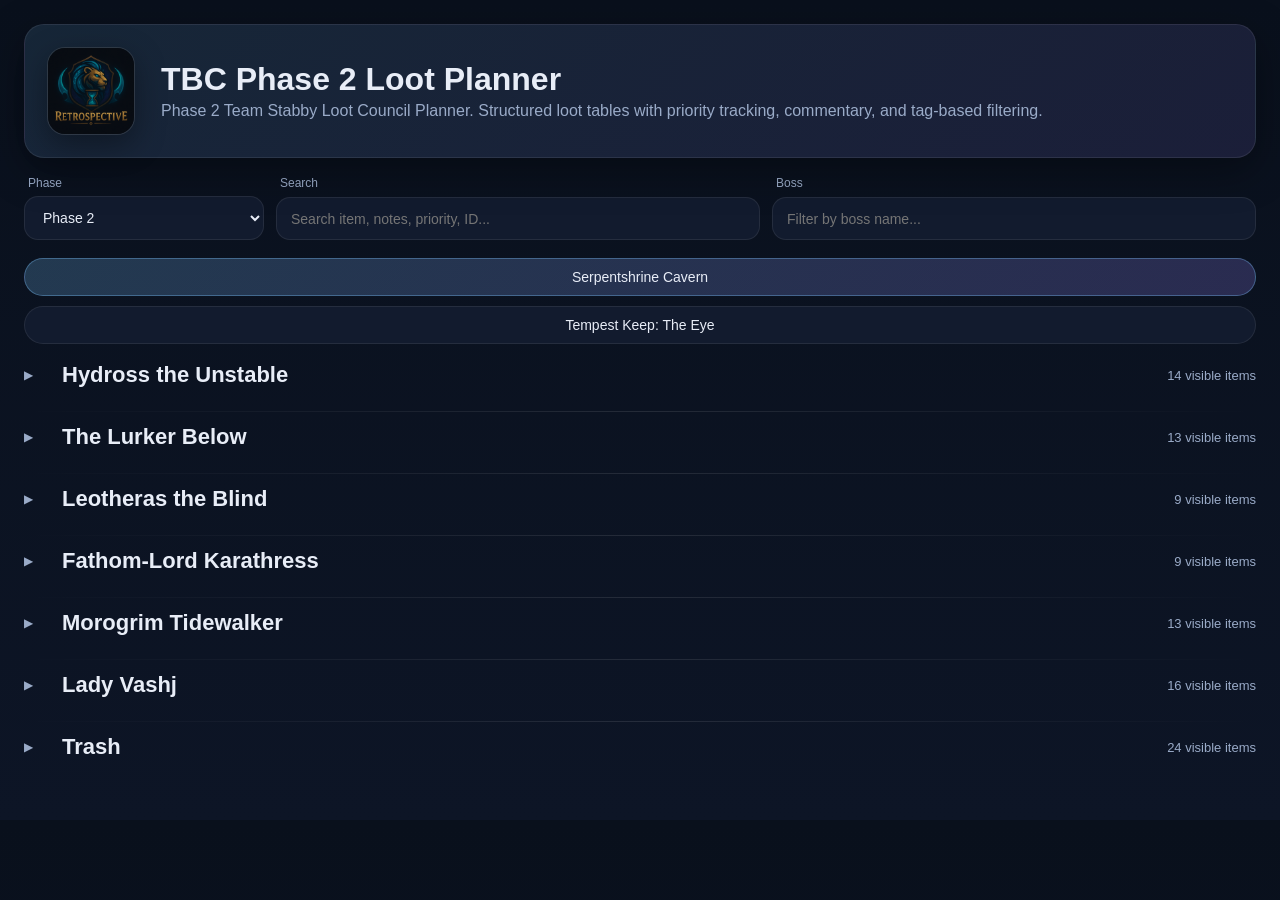
<file: index.html>
<!DOCTYPE html>
<html lang="en">
<head>
  <meta charset="UTF-8" />
  <meta name="viewport" content="width=device-width, initial-scale=1.0" />
  <title>TBC Loot Planner</title>
  <link rel="stylesheet" href="styles.css" />
</head>
<body>
  <div class="wrap">
    <section class="hero">
<div class="hero-logo-wrap"><img class="guild-logo" src="Assets/guild-logo.png" alt="Guild logo"></div>
<div class="hero-text">
    <h1 id="appTitle">TBC Phase 2 Loot Planner</h1>
    <p id="appSubtitle">Team Stabby Loot Council Planner. Structured loot tables with priority tracking, commentary, and tag-based filtering.</p>
  </div>
    </section>

    <div class="toolbar">
      <label class="control-group">
        <span>Phase</span>
        <select id="phaseSelect" aria-label="Select phase"></select>
      </label>
      <label class="control-group">
        <span>Search</span>
        <input id="search" type="text" placeholder="Search item, notes, priority, ID..." />
      </label>
      <label class="control-group">
        <span>Boss</span>
        <input id="bossFilter" type="text" placeholder="Filter by boss name..." />
      </label>
    </div>

    <div class="raid-tabs" id="raidTabs"></div>

    <main id="app"></main>
  </div>

  <script src="app.js"></script>

  <script>
    var whTooltips = {
      colorLinks: true,
      iconizeLinks: false,
      renameLinks: false
    };
  </script>
  <script src="https://wow.zamimg.com/widgets/power.js"></script>

</body>
</html>
</file>
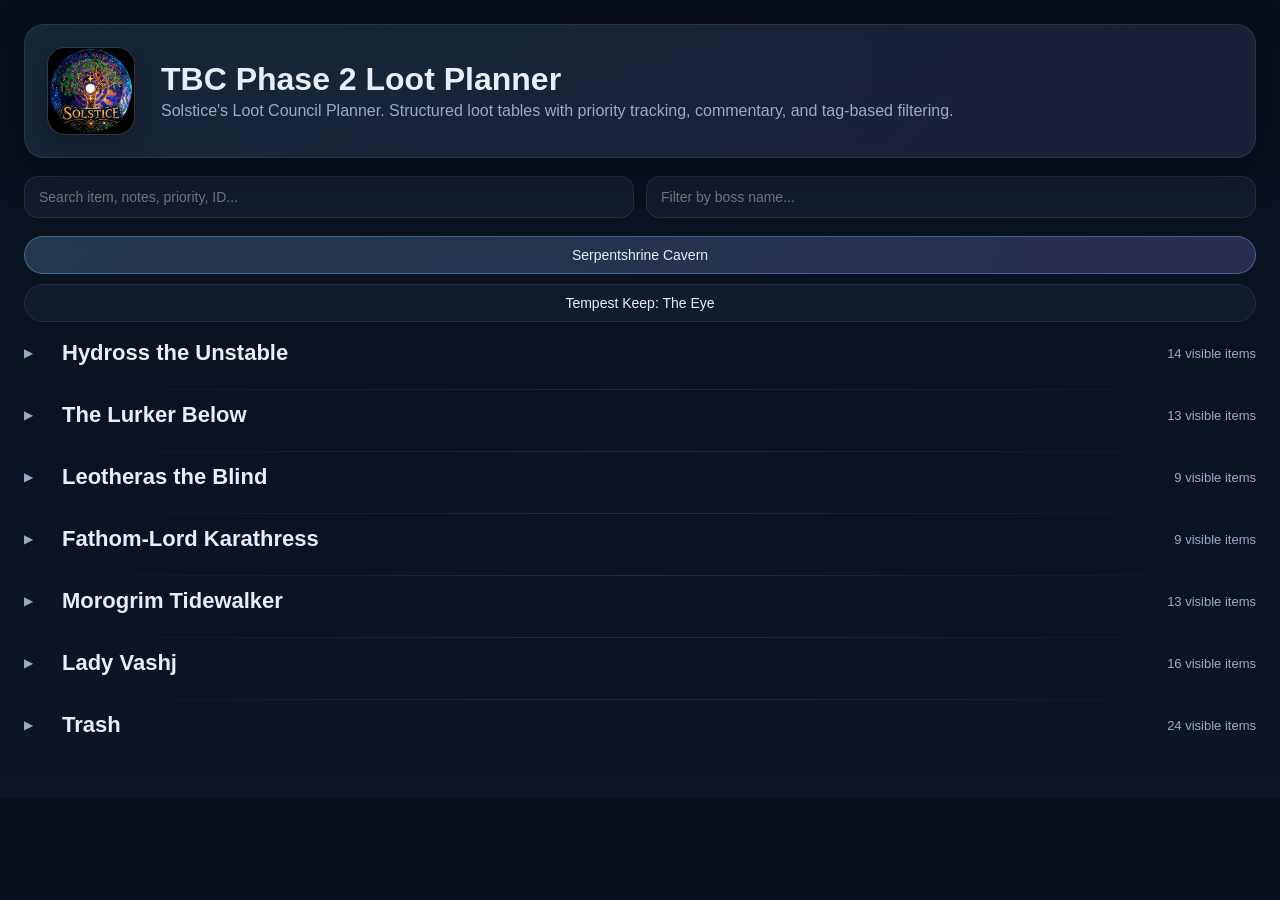
<file: Solstice/index.html>
<!DOCTYPE html>
<html lang="en">
<head>
  <meta charset="UTF-8" />
  <meta name="viewport" content="width=device-width, initial-scale=1.0" />
  <title>TBC Phase 2 Loot Planner</title>
  <link rel="stylesheet" href="styles.css" />
</head>
<body>
  <div class="wrap">
    <section class="hero">
<div class="hero-logo-wrap"><img class="guild-logo" src="Assets/guild-logo.png" alt="Guild logo"></div>
<div class="hero-text">
    <h1>TBC Phase 2 Loot Planner</h1>
    <p> Solstice's Loot Council Planner. Structured loot tables with priority tracking, commentary, and tag-based filtering.</p>
  </div>
    </section>

    <div class="toolbar">
      <input id="search" type="text" placeholder="Search item, notes, priority, ID..." />
      <input id="bossFilter" type="text" placeholder="Filter by boss name..." />
    </div>

    <div class="raid-tabs" id="raidTabs"></div>

    <main id="app"></main>
  </div>

  <script src="app.js"></script>

  <script>
    var whTooltips = {
      colorLinks: true,
      iconizeLinks: false,
      renameLinks: false
    };
  </script>
  <script src="https://wow.zamimg.com/widgets/power.js"></script>

</body>
</html>
</file>
<file: styles.css>
:root {
  --bg: #0b1220;
  --panel: #121b2e;
  --panel-2: #18243b;
  --text: #e8edf7;
  --muted: #9aabc8;
  --border: rgba(255,255,255,.08);
  --shadow: 0 12px 40px rgba(0,0,0,.35);
}
* { box-sizing: border-box; }
body {
  margin: 0;
  font-family: Inter, Segoe UI, Arial, sans-serif;
  background: linear-gradient(180deg, #09101c 0%, #0d1526 100%);
  color: var(--text);
}
.wrap {
  max-width: 1400px;
  margin: 0 auto;
  padding: 24px;
}
.hero {
  display: grid;
  gap: 12px;
  padding: 22px;
  border: 1px solid var(--border);
  border-radius: 20px;
  background: linear-gradient(135deg, rgba(124,199,255,.12), rgba(157,135,255,.12));
  box-shadow: var(--shadow);
  margin-bottom: 18px;
}
.hero h1 { margin: 0; font-size: 32px; line-height: 1.1; }
.hero p { margin: 0; color: var(--muted); max-width: 1000px; }
.toolbar {
  display: grid;
  grid-template-columns: minmax(180px, 240px) 1fr 1fr;
  gap: 12px;
  margin-bottom: 18px;
}
.control-group {
  display: grid;
  gap: 6px;
}
.control-group span {
  color: var(--muted);
  font-size: 12px;
  padding-left: 4px;
}
input, select, button, .pill {
  width: 100%;
  border: 1px solid var(--border);
  background: var(--panel);
  color: var(--text);
  border-radius: 14px;
  padding: 12px 14px;
  font-size: 14px;
}
.raid-tabs {
  display: flex;
  gap: 10px;
  margin-bottom: 18px;
  flex-wrap: wrap;
}
.raid-tab {
  border: 1px solid var(--border);
  background: var(--panel);
  color: var(--text);
  border-radius: 999px;
  padding: 10px 16px;
  cursor: pointer;
}
.raid-tab.active {
  background: linear-gradient(135deg, rgba(124,199,255,.22), rgba(157,135,255,.22));
  border-color: rgba(124,199,255,.35);
}
.boss-section { margin-bottom: 22px; }
.boss-head {
  display: flex;
  justify-content: space-between;
  align-items: end;
  gap: 12px;
  margin-bottom: 10px;
}
.boss-head h2 { margin: 0; font-size: 22px; }
.boss-head .meta { color: var(--muted); font-size: 13px; }
.cards {
  display: grid;
  grid-template-columns: repeat(auto-fill, minmax(290px, 1fr));
  gap: 14px;
}
.card {
  position: relative;
  background: linear-gradient(180deg, var(--panel), var(--panel-2));
  border: 1px solid var(--border);
  border-radius: 18px;
  padding: 16px;
  box-shadow: var(--shadow);
  min-height: 230px;
  overflow: visible;
}
.card h3 { margin: 0 0 8px 0; font-size: 18px; line-height: 1.2; }
.sub { color: var(--muted); font-size: 13px; margin-bottom: 12px; }
.prio {
  display: flex;
  flex-wrap: wrap;
  gap: 8px;
  margin-bottom: 10px;
}
.badge {
  border-radius: 999px;
  padding: 6px 10px;
  font-size: 12px;
  background: rgba(255,255,255,.04);
  border: 1px solid rgba(255,255,255,.18);
  color: #fff;
}
.class-badge {
  display: inline-flex;
  align-items: center;
  gap: 8px;
  padding: 5px 10px 5px 7px;
  font-weight: 600;
}
.class-icon {
  width: 20px;
  height: 20px;
  flex: 0 0 20px;
  border-radius: 4px;
  object-fit: contain;
  object-position: center;
  box-shadow: inset 0 0 0 1px rgba(255,255,255,.08);
}
.notes {
  color: #dbe4f7;
  font-size: 14px;
  line-height: 1.45;
  margin: 0;
}
.itemid {
  margin-top: 10px;
  color: var(--muted);
  font-size: 12px;
}
.empty {
  border: 1px dashed var(--border);
  border-radius: 18px;
  padding: 18px;
  color: var(--muted);
  background: rgba(255,255,255,.02);
}
.empty.compact {
  padding: 10px 14px;
  border-radius: 999px;
}
.footer-note {
  margin-top: 18px;
  color: var(--muted);
  font-size: 13px;
  line-height: 1.5;
}
code { color: #d6ebff; }
@media (max-width: 900px) {
  .toolbar { grid-template-columns: 1fr; }
}


.wowhead-link {
  color: #7cc7ff;
  text-decoration: none;
}

.wowhead-link:hover {
  text-decoration: underline;
}


.tags {
  display: flex;
  flex-wrap: wrap;
  gap: 6px;
  align-items: center;
  margin-top: 12px;
  padding-top: 10px;
  border-top: 1px solid rgba(255,255,255,.08);
}

.tags-label {
  color: var(--muted);
  font-size: 12px;
  margin-right: 2px;
}

.tag {
  display: inline-flex;
  align-items: center;
  border-radius: 999px;
  padding: 4px 8px;
  font-size: 12px;
  line-height: 1;
  color: #dbe4f7;
  background: rgba(124,199,255,.10);
  border: 1px solid rgba(124,199,255,.22);
}


.card {
  position: relative;
}




.card {
  position: relative;
  overflow: visible;
}

/* Avoid showing the card tag tooltip while hovering the item name, so Wowhead remains the main tooltip there. */
.card:has(.wowhead-link:hover) 



/* Tag popup is pinned over the Item ID line and slides up from it. */
.card {
  position: relative;
}

.card-hover-zone {
  position: relative;
}

.itemid-wrap {
  position: relative;
  margin-top: 10px;
}

.itemid-wrap .itemid {
  position: relative;
  z-index: 1;
}

.tag-tooltip {
  position: absolute;
  left: 0;
  right: 0;
  bottom: 0;
  transform: translateY(8px) scale(0.98);
  transform-origin: bottom center;
  background: rgba(20, 30, 50, 0.98);
  color: #e6ecff;
  border: 1px solid rgba(255,255,255,0.18);
  border-radius: 10px;
  padding: 8px 10px;
  font-size: 12px;
  line-height: 1.35;
  pointer-events: none;
  opacity: 0;
  transition: opacity 0.16s ease, transform 0.16s ease;
  z-index: 80;
  box-shadow: 0 10px 32px rgba(0,0,0,.35);
}

.notes:hover ~ .itemid-wrap .tag-tooltip {
  opacity: 1;
  transform: translateY(-2px) scale(1);
}

.notes:hover ~ .itemid-wrap .itemid {
  opacity: 0.18;
}



.notes {
  cursor: help;
}


.badge-text {
  display: inline-flex;
  flex-direction: column;
  gap: 1px;
  line-height: 1.1;
}

.badge-spec {
  font-size: 10px;
  opacity: 0.78;
  font-weight: 500;
}


/* Guild logo header */
.hero {
  display: grid;
  grid-template-columns: 96px 1fr;
  align-items: center;
  gap: 18px;
}

.hero-logo-wrap {
  width: 88px;
  height: 88px;
  border-radius: 18px;
  overflow: hidden;
  border: 1px solid rgba(255,255,255,.12);
  background: rgba(0,0,0,.22);
  box-shadow: 0 10px 30px rgba(0,0,0,.35);
  display: flex;
  align-items: center;
  justify-content: center;
}

.guild-logo {
  width: 100%;
  height: 100%;
  object-fit: cover;
  display: block;
}

@media (max-width: 700px) {
  .hero {
    grid-template-columns: 1fr;
  }

  .hero-logo-wrap {
    width: 72px;
    height: 72px;
  }
}


.hero-text {
  display: flex;
  flex-direction: column;
  justify-content: center;
}

.hero h1 {
  margin-bottom: 4px;
}

.hero p {
  margin-top: 0;
}


/* Boss collapse, smooth expand, and search auto-open support */
.boss-head {
  cursor: pointer;
  user-select: none;
  align-items: center;
}

.boss-head::before {
  content: "▶";
  display: inline-flex;
  width: 18px;
  margin-right: 8px;
  font-size: 12px;
  color: var(--muted);
}

.boss-section.open .boss-head::before {
  content: "▼";
}

.boss-section .cards {
  max-height: 0;
  overflow: hidden;
  opacity: 0;
  margin-top: 0;
  transition: max-height 0.28s ease, opacity 0.18s ease, margin-top 0.18s ease;
}

.boss-section.open .cards {
  max-height: 3000px;
  opacity: 1;
  margin-top: 10px;
}

.boss-section:not(.open) {
  margin-bottom: 12px;
}

.boss-section.open {
  margin-bottom: 22px;
}


/* Subtle editable version tag, populated from data/app-config.json */
.hero {
  position: relative;
}


/* Boss header alignment */
.boss-head {
  justify-content: flex-start;
  text-align: left;
}

.boss-head .meta {
  margin-left: auto;
}

.boss-head h2 {
  margin: 0;
}

/* Subtle divider between bosses */
.boss-section {
  position: relative;
  padding-bottom: 14px;
  margin-bottom: 18px;
}

.boss-section:not(:last-child)::after {
  content: "";
  position: absolute;
  left: 0;
  right: 0;
  bottom: 0;
  height: 1px;
  background: linear-gradient(
    to right,
    transparent,
    rgba(255,255,255,0.10),
    transparent
  );
}
</file>
<file: Solstice/styles.css>
:root {
  --bg: #0b1220;
  --panel: #121b2e;
  --panel-2: #18243b;
  --text: #e8edf7;
  --muted: #9aabc8;
  --border: rgba(255,255,255,.08);
  --shadow: 0 12px 40px rgba(0,0,0,.35);
}
* { box-sizing: border-box; }
body {
  margin: 0;
  font-family: Inter, Segoe UI, Arial, sans-serif;
  background: linear-gradient(180deg, #09101c 0%, #0d1526 100%);
  color: var(--text);
}
.wrap {
  max-width: 1400px;
  margin: 0 auto;
  padding: 24px;
}
.hero {
  display: grid;
  gap: 12px;
  padding: 22px;
  border: 1px solid var(--border);
  border-radius: 20px;
  background: linear-gradient(135deg, rgba(124,199,255,.12), rgba(157,135,255,.12));
  box-shadow: var(--shadow);
  margin-bottom: 18px;
}
.hero h1 { margin: 0; font-size: 32px; line-height: 1.1; }
.hero p { margin: 0; color: var(--muted); max-width: 1000px; }
.toolbar {
  display: grid;
  grid-template-columns: 1fr 1fr;
  gap: 12px;
  margin-bottom: 18px;
}
input, select, button, .pill {
  width: 100%;
  border: 1px solid var(--border);
  background: var(--panel);
  color: var(--text);
  border-radius: 14px;
  padding: 12px 14px;
  font-size: 14px;
}
.raid-tabs {
  display: flex;
  gap: 10px;
  margin-bottom: 18px;
  flex-wrap: wrap;
}
.raid-tab {
  border: 1px solid var(--border);
  background: var(--panel);
  color: var(--text);
  border-radius: 999px;
  padding: 10px 16px;
  cursor: pointer;
}
.raid-tab.active {
  background: linear-gradient(135deg, rgba(124,199,255,.22), rgba(157,135,255,.22));
  border-color: rgba(124,199,255,.35);
}
.boss-section { margin-bottom: 22px; }
.boss-head {
  display: flex;
  justify-content: space-between;
  align-items: end;
  gap: 12px;
  margin-bottom: 10px;
}
.boss-head h2 { margin: 0; font-size: 22px; }
.boss-head .meta { color: var(--muted); font-size: 13px; }
.cards {
  display: grid;
  grid-template-columns: repeat(auto-fill, minmax(290px, 1fr));
  gap: 14px;
}
.card {
  position: relative;
  background: linear-gradient(180deg, var(--panel), var(--panel-2));
  border: 1px solid var(--border);
  border-radius: 18px;
  padding: 16px;
  box-shadow: var(--shadow);
  min-height: 230px;
  overflow: visible;
}
.card h3 { margin: 0 0 8px 0; font-size: 18px; line-height: 1.2; }
.sub { color: var(--muted); font-size: 13px; margin-bottom: 12px; }
.prio {
  display: flex;
  flex-wrap: wrap;
  gap: 8px;
  margin-bottom: 10px;
}
.badge {
  border-radius: 999px;
  padding: 6px 10px;
  font-size: 12px;
  background: rgba(255,255,255,.04);
  border: 1px solid rgba(255,255,255,.18);
  color: #fff;
}
.class-badge {
  display: inline-flex;
  align-items: center;
  gap: 8px;
  padding: 5px 10px 5px 7px;
  font-weight: 600;
}
.class-icon {
  width: 20px;
  height: 20px;
  flex: 0 0 20px;
  border-radius: 4px;
  object-fit: contain;
  object-position: center;
  box-shadow: inset 0 0 0 1px rgba(255,255,255,.08);
}
.notes {
  color: #dbe4f7;
  font-size: 14px;
  line-height: 1.45;
  margin: 0;
}
.itemid {
  margin-top: 10px;
  color: var(--muted);
  font-size: 12px;
}
.empty {
  border: 1px dashed var(--border);
  border-radius: 18px;
  padding: 18px;
  color: var(--muted);
  background: rgba(255,255,255,.02);
}
.footer-note {
  margin-top: 18px;
  color: var(--muted);
  font-size: 13px;
  line-height: 1.5;
}
code { color: #d6ebff; }
@media (max-width: 900px) {
  .toolbar { grid-template-columns: 1fr; }
}


.wowhead-link {
  color: #7cc7ff;
  text-decoration: none;
}

.wowhead-link:hover {
  text-decoration: underline;
}


.tags {
  display: flex;
  flex-wrap: wrap;
  gap: 6px;
  align-items: center;
  margin-top: 12px;
  padding-top: 10px;
  border-top: 1px solid rgba(255,255,255,.08);
}

.tags-label {
  color: var(--muted);
  font-size: 12px;
  margin-right: 2px;
}

.tag {
  display: inline-flex;
  align-items: center;
  border-radius: 999px;
  padding: 4px 8px;
  font-size: 12px;
  line-height: 1;
  color: #dbe4f7;
  background: rgba(124,199,255,.10);
  border: 1px solid rgba(124,199,255,.22);
}


.card {
  position: relative;
}




.card {
  position: relative;
  overflow: visible;
}

/* Avoid showing the card tag tooltip while hovering the item name, so Wowhead remains the main tooltip there. */
.card:has(.wowhead-link:hover) 



/* Tag popup is pinned over the Item ID line and slides up from it. */
.card {
  position: relative;
}

.card-hover-zone {
  position: relative;
}

.itemid-wrap {
  position: relative;
  margin-top: 10px;
}

.itemid-wrap .itemid {
  position: relative;
  z-index: 1;
}

.tag-tooltip {
  position: absolute;
  left: 0;
  right: 0;
  bottom: 0;
  transform: translateY(8px) scale(0.98);
  transform-origin: bottom center;
  background: rgba(20, 30, 50, 0.98);
  color: #e6ecff;
  border: 1px solid rgba(255,255,255,0.18);
  border-radius: 10px;
  padding: 8px 10px;
  font-size: 12px;
  line-height: 1.35;
  pointer-events: none;
  opacity: 0;
  transition: opacity 0.16s ease, transform 0.16s ease;
  z-index: 80;
  box-shadow: 0 10px 32px rgba(0,0,0,.35);
}

.notes:hover ~ .itemid-wrap .tag-tooltip {
  opacity: 1;
  transform: translateY(-2px) scale(1);
}

.notes:hover ~ .itemid-wrap .itemid {
  opacity: 0.18;
}



.notes {
  cursor: help;
}


.badge-text {
  display: inline-flex;
  flex-direction: column;
  gap: 1px;
  line-height: 1.1;
}

.badge-spec {
  font-size: 10px;
  opacity: 0.78;
  font-weight: 500;
}


/* Guild logo header */
.hero {
  display: grid;
  grid-template-columns: 96px 1fr;
  align-items: center;
  gap: 18px;
}

.hero-logo-wrap {
  width: 88px;
  height: 88px;
  border-radius: 18px;
  overflow: hidden;
  border: 1px solid rgba(255,255,255,.12);
  background: rgba(0,0,0,.22);
  box-shadow: 0 10px 30px rgba(0,0,0,.35);
  display: flex;
  align-items: center;
  justify-content: center;
}

.guild-logo {
  width: 100%;
  height: 100%;
  object-fit: cover;
  display: block;
}

@media (max-width: 700px) {
  .hero {
    grid-template-columns: 1fr;
  }

  .hero-logo-wrap {
    width: 72px;
    height: 72px;
  }
}


.hero-text {
  display: flex;
  flex-direction: column;
  justify-content: center;
}

.hero h1 {
  margin-bottom: 4px;
}

.hero p {
  margin-top: 0;
}


/* Boss collapse, smooth expand, and search auto-open support */
.boss-head {
  cursor: pointer;
  user-select: none;
  align-items: center;
}

.boss-head::before {
  content: "▶";
  display: inline-flex;
  width: 18px;
  margin-right: 8px;
  font-size: 12px;
  color: var(--muted);
}

.boss-section.open .boss-head::before {
  content: "▼";
}

.boss-section .cards {
  max-height: 0;
  overflow: hidden;
  opacity: 0;
  margin-top: 0;
  transition: max-height 0.28s ease, opacity 0.18s ease, margin-top 0.18s ease;
}

.boss-section.open .cards {
  max-height: 3000px;
  opacity: 1;
  margin-top: 10px;
}

.boss-section:not(.open) {
  margin-bottom: 12px;
}

.boss-section.open {
  margin-bottom: 22px;
}


/* Subtle editable version tag, populated from data/app-config.json */
.hero {
  position: relative;
}


/* Boss header alignment */
.boss-head {
  justify-content: flex-start;
  text-align: left;
}

.boss-head .meta {
  margin-left: auto;
}

.boss-head h2 {
  margin: 0;
}

/* Subtle divider between bosses */
.boss-section {
  position: relative;
  padding-bottom: 14px;
  margin-bottom: 18px;
}

.boss-section:not(:last-child)::after {
  content: "";
  position: absolute;
  left: 0;
  right: 0;
  bottom: 0;
  height: 1px;
  background: linear-gradient(
    to right,
    transparent,
    rgba(255,255,255,0.10),
    transparent
  );
}
</file>
